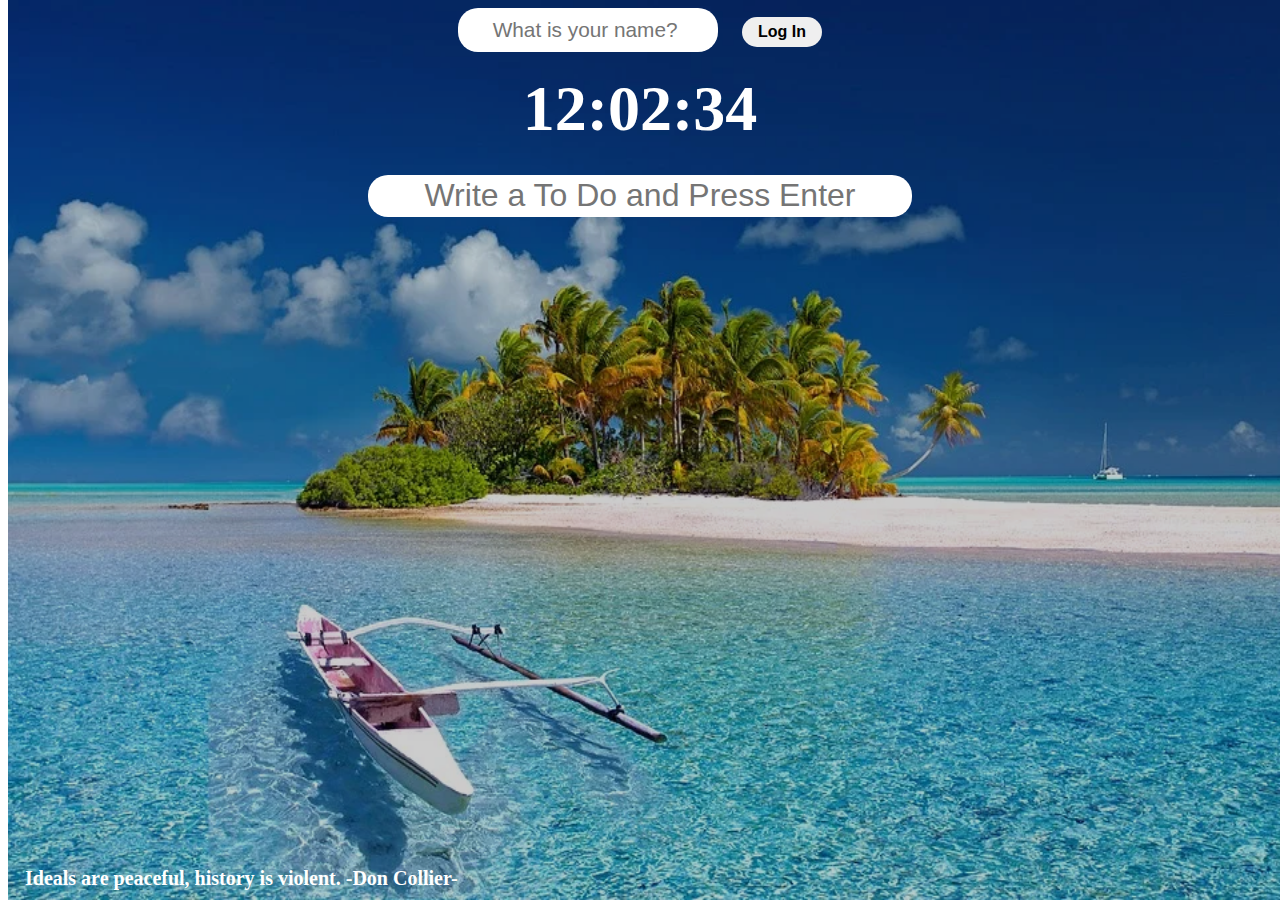
<file: index.html>
<!DOCTYPE html>
<html lang="en">

<head>
  <meta charset="UTF-8">
  <meta http-equiv="X-UA-Compatible" content="IE=edge">
  <meta name="viewport" content="width=device-width, initial-scale=1.0">
  <link rel="stylesheet" href='style.css'>
  <title>Momentum</title>
</head>

<body>
<form class='hidden' id='login-form'>
  <input required maxlength='15' type='text' placeholder='What is your name? ' />
  <input type='submit' value='Log In' />
</form>
<h2 id='clock'>00:00:00</h2>
<h1 id='greeting' class='hidden'></h1>
<form id='todo-form'>
  <input type='text' placeholder='Write a To Do and Press Enter' required />
</form>
<ol id='todo-list'></ol>
<div id='quote'>
  <span></span>
  <span></span>
</div>
<div id='weather'>
  <span></span>
  <span></span>
</div>

<script src='greetings.js'></script>
<script src='clock.js'></script>
<script src='quotes.js'></script>
<script src='background.js'></script>
<script src='todo.js'></script>
<script src='weather.js'></script>
</body>

</html>
</file>
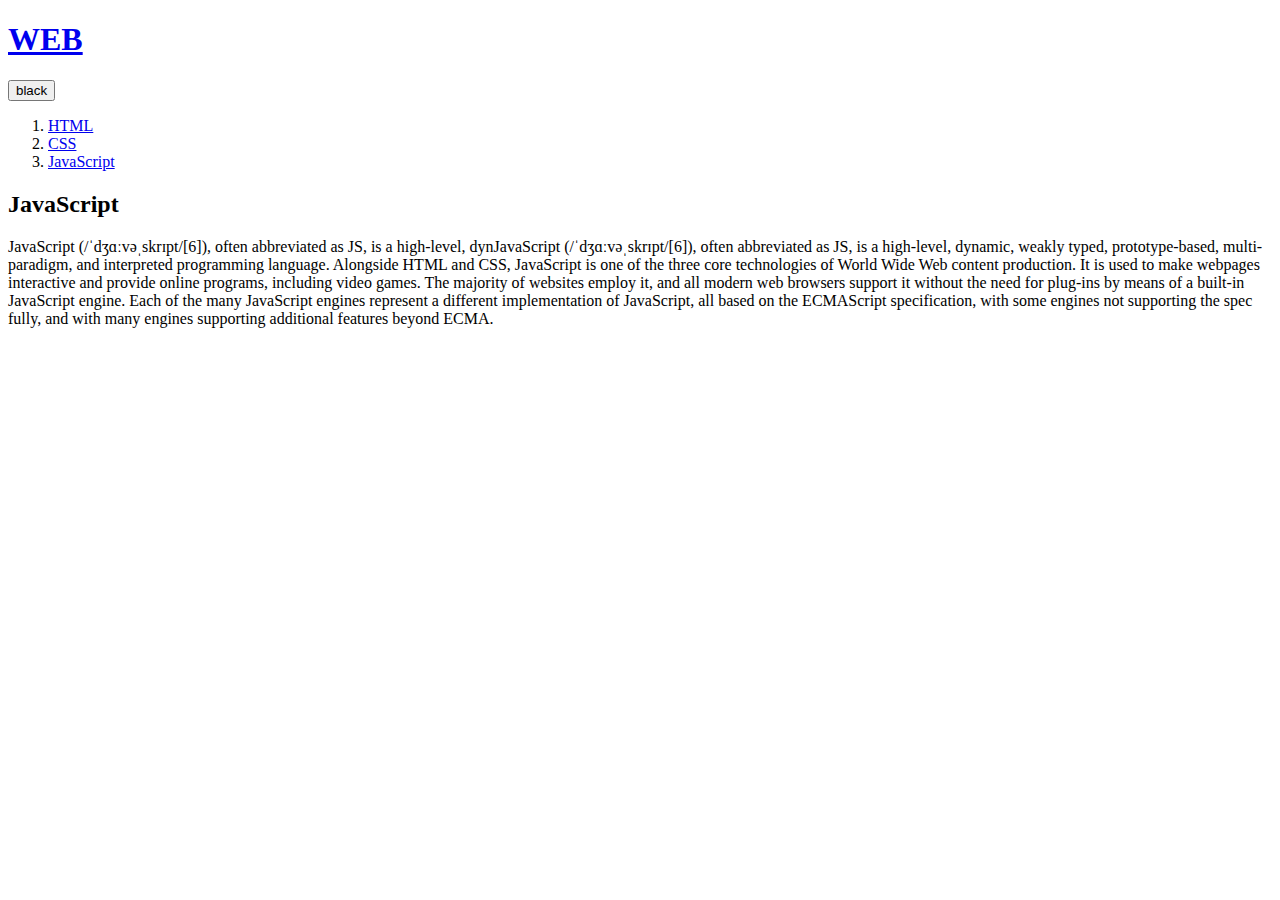
<file: final.html>
<!DOCTYPE html>
<html>
<head>
  <title>WEB1 - JavaScript</title>
  <meta charset="utf-8">
  <script>
    var Links = {
      setColor: function (color) {
        var alist = document.querySelectorAll('a')
        var i = 0
        while (i < alist.length) {
          alist[i].style.color = color
          i = i + 1

        }
      },
    }
    var Body = {
      setColor: function (color) {
        document.querySelector('body').style.color = color
      },
      setBackgroundColor: function (color) {
        document.querySelector('body').style.backgroundColor = color
      },
    }

    function nightDayHandler(self) {
      var target = document.querySelector('body')
      if (self.value === 'night') {
        Body.setBackgroundColor('black')
        Body.setColor('white')
        self.value = 'day'
        Links.setColor('powderblue')

      } else {
        Body.setBackgroundColor('white')
        Body.setColor('black')
        self.value = 'night'

        Links.setColor('blue')

      }
    }
  </script>
</head>
<body>
<h1><a href="index.html">WEB</a></h1>
<input id="night_day" type="button" value="black" onclick="
    nightDayHandler(this);
  ">
<ol>
  <li><a href="1.html">HTML</a></li>
  <li><a href="2.html">CSS</a></li>
  <li><a href="3.html">JavaScript</a></li>
</ol>

<h2>JavaScript</h2>

<p>
  JavaScript (/ˈdʒɑːvəˌskrɪpt/[6]), often abbreviated as JS, is a high-level, dynJavaScript (/ˈdʒɑːvəˌskrɪpt/[6]), often abbreviated as JS, is a high-level, dynamic, weakly typed,
  prototype-based, multi-paradigm, and interpreted programming language. Alongside HTML and CSS, JavaScript is one of the three core technologies of World Wide Web content
  production. It is used to make webpages interactive and provide online programs, including video games. The majority of websites employ it, and all modern web browsers support it
  without the need for plug-ins by means of a built-in JavaScript engine. Each of the many JavaScript engines represent a different implementation of JavaScript, all based on the
  ECMAScript specification, with some engines not supporting the spec fully, and with many engines supporting additional features beyond ECMA.
</p>
</file>
<file: style.css>
.hidden {
    display: none

}


#login-form {
    text-align: center;


}

#login-form input:first-child {
    text-align: center;
    border-radius: 20px;
    border: none;
    font-size: 1.3rem;
    padding: 10px;
    width: 240px;
    transition: 0.4s;
}


#login-form input:nth-child(2) {
    margin-left: 20px;
    width: 80px;
    height: 30px;
    border-radius: 30px;
    border: 20px;

    font-size: 1rem;
    font-weight: 600;

    outline: none;
    cursor: pointer;
    transition: 0.4s;
}

#login-form input:nth-child(2):hover {
    background-color: rgba(241, 235, 223, 0.966);
}

#login-form input:nth-child(2):active {
    background-color: blue;
    color: white;
    outline: none;
}

#clock {
    text-align: center;
    height: 100px;
    color: white;
    font-size: 4rem;
    margin: 20px;


}

#greeting {
    margin: 20px;
    text-align: center;
    color: white;
    font-weight:800;
    font-size: 4rem;


}

#todo-form {
    text-align: center;
    margin: 20px;
}

#todo-form input {
    text-align: center;

    font-size: 2rem;
    width: 540px;
    height: 40px;

    font-weight: 500;
    border-radius: 20px;
    border: none;
    margin-bottom: 20px;
    margin-top: -50px;
    transition: all, 0.4s;
}


#todo-list li {
    text-align: center;
    list-style: none;
    color: white;
    font-size: 2rem;
    width: 500px;
    margin: auto;
    font-weight: bold;

}

#weather {
    position: absolute;
    color: white;
    top: 98px;
    font-size: 20px;
    right: 50px;
}


#quote {
    position: absolute;
    color: white;
    bottom: 10px;
    left: 25px;
    font-size: 20px;
    font-weight: bold;
}

#brImage {
    position: absolute;
    width: 100%;
    height: 100%;
    top: 0;
    z-index: -1;
    filter: brightness(80%);
}
</file>
